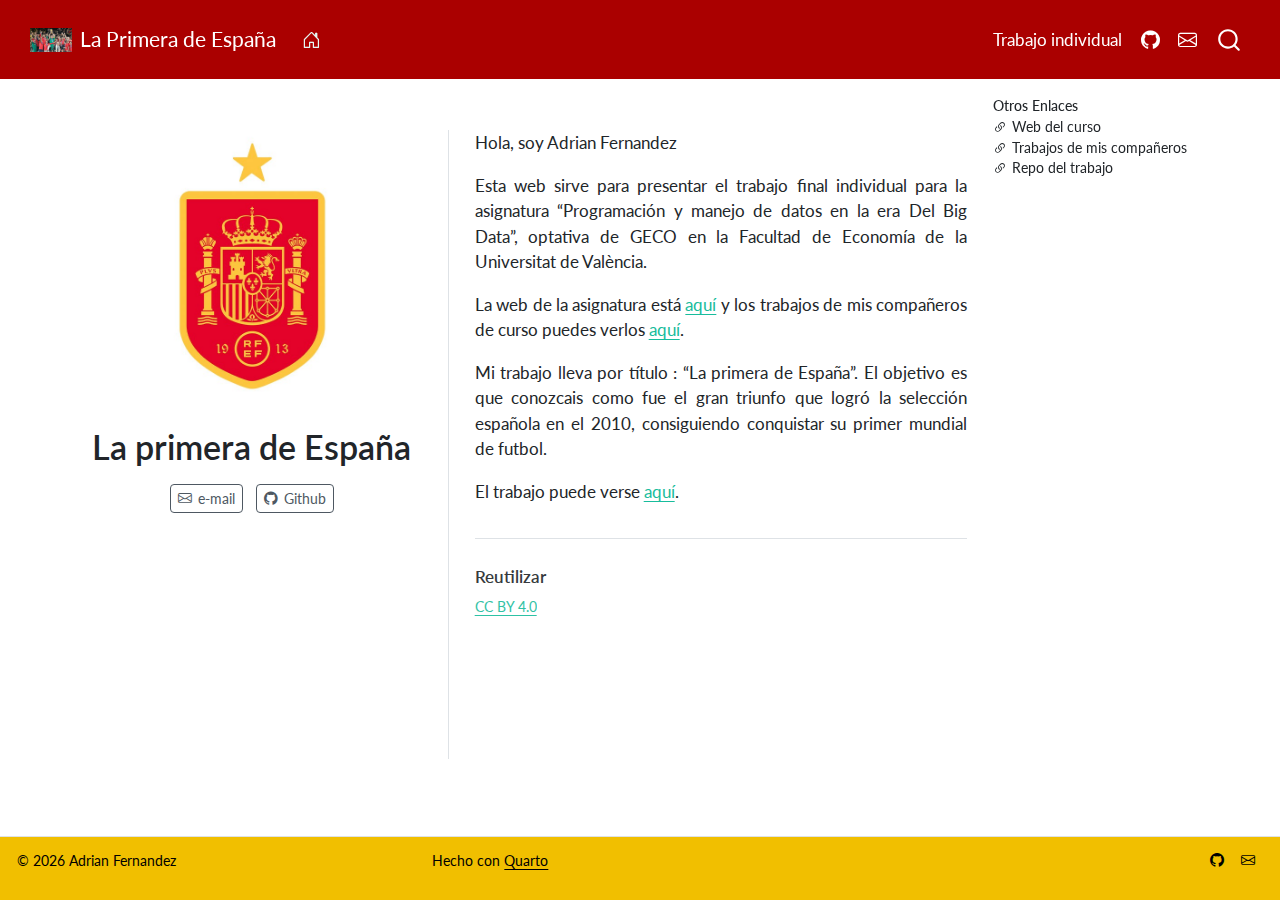
<file: docs/index.html>
<!DOCTYPE html>
<html xmlns="http://www.w3.org/1999/xhtml" lang="es" xml:lang="es"><head>

<meta charset="utf-8">
<meta name="generator" content="quarto-1.8.24">

<meta name="viewport" content="width=device-width, initial-scale=1.0, user-scalable=yes">


<title>La primera de España – La Primera de España</title>
<style>
code{white-space: pre-wrap;}
span.smallcaps{font-variant: small-caps;}
div.columns{display: flex; gap: min(4vw, 1.5em);}
div.column{flex: auto; overflow-x: auto;}
div.hanging-indent{margin-left: 1.5em; text-indent: -1.5em;}
ul.task-list{list-style: none;}
ul.task-list li input[type="checkbox"] {
  width: 0.8em;
  margin: 0 0.8em 0.2em -1em; /* quarto-specific, see https://github.com/quarto-dev/quarto-cli/issues/4556 */ 
  vertical-align: middle;
}
</style>


<script src="site_libs/quarto-nav/quarto-nav.js"></script>
<script src="site_libs/clipboard/clipboard.min.js"></script>
<script src="site_libs/quarto-search/autocomplete.umd.js"></script>
<script src="site_libs/quarto-search/fuse.min.js"></script>
<script src="site_libs/quarto-search/quarto-search.js"></script>
<meta name="quarto:offset" content="./">
<link href="./imagenes/my_favicon_uv.jpeg" rel="icon" type="image/jpeg">
<script src="site_libs/quarto-html/quarto.js" type="module"></script>
<script src="site_libs/quarto-html/tabsets/tabsets.js" type="module"></script>
<script src="site_libs/quarto-html/axe/axe-check.js" type="module"></script>
<script src="site_libs/quarto-html/popper.min.js"></script>
<script src="site_libs/quarto-html/tippy.umd.min.js"></script>
<link href="site_libs/quarto-html/tippy.css" rel="stylesheet">
<link href="site_libs/quarto-html/quarto-syntax-highlighting-f54fa83ccd8f86fe7238c9291c42d766.css" rel="stylesheet" id="quarto-text-highlighting-styles">
<script src="site_libs/bootstrap/bootstrap.min.js"></script>
<link href="site_libs/bootstrap/bootstrap-icons.css" rel="stylesheet">
<link href="site_libs/bootstrap/bootstrap-178df60d04470b2c02ca5556ccaf8e4a.min.css" rel="stylesheet" append-hash="true" id="quarto-bootstrap" data-mode="light">
<script id="quarto-search-options" type="application/json">{
  "location": "navbar",
  "copy-button": true,
  "collapse-after": 3,
  "panel-placement": "end",
  "type": "overlay",
  "limit": 50,
  "keyboard-shortcut": [
    "f",
    "/",
    "s"
  ],
  "language": {
    "search-no-results-text": "Sin resultados",
    "search-matching-documents-text": "documentos encontrados",
    "search-copy-link-title": "Copiar el enlace en la busqueda",
    "search-hide-matches-text": "Esconder resultados adicionales",
    "search-more-match-text": "hay más resultados en este documento",
    "search-more-matches-text": "más resultados en este documento",
    "search-clear-button-title": "Borrar",
    "search-text-placeholder": "",
    "search-detached-cancel-button-title": "Cancelar",
    "search-submit-button-title": "Enviar",
    "search-label": "Buscar"
  }
}</script>
<link rel="shortcut icon" href="imagenes/uv.jpeg">


<link rel="stylesheet" href="assets/styles.css">
</head>

<body class="nav-fixed quarto-light">

<div id="quarto-search-results"></div>
  <header id="quarto-header" class="headroom fixed-top">
    <nav class="navbar navbar-expand-lg " data-bs-theme="dark">
      <div class="navbar-container container-fluid">
      <div class="navbar-brand-container mx-auto">
    <a href="./index.html" class="navbar-brand navbar-brand-logo">
    <img src="./imagenes/BANNER.jpeg" alt="" class="navbar-logo light-content">
    <img src="./imagenes/BANNER.jpeg" alt="" class="navbar-logo dark-content">
    </a>
    <a class="navbar-brand" href="./index.html">
    <span class="navbar-title">La Primera de España</span>
    </a>
  </div>
            <div id="quarto-search" class="" title="Buscar"></div>
          <button class="navbar-toggler" type="button" data-bs-toggle="collapse" data-bs-target="#navbarCollapse" aria-controls="navbarCollapse" role="menu" aria-expanded="false" aria-label="Navegación de palanca" onclick="if (window.quartoToggleHeadroom) { window.quartoToggleHeadroom(); }">
  <span class="navbar-toggler-icon"></span>
</button>
          <div class="collapse navbar-collapse" id="navbarCollapse">
            <ul class="navbar-nav navbar-nav-scroll me-auto">
  <li class="nav-item compact">
    <a class="nav-link active" href="./index.html" aria-current="page"> <i class="bi bi-house-door" role="img">
</i> 
<span class="menu-text"></span></a>
  </li>  
</ul>
            <ul class="navbar-nav navbar-nav-scroll ms-auto">
  <li class="nav-item">
    <a class="nav-link" href="./my_trabajo_BigData.html"> 
<span class="menu-text">Trabajo individual</span></a>
  </li>  
  <li class="nav-item compact">
    <a class="nav-link" href="https://github.com/Adrifer04"> <i class="bi bi-github" role="img">
</i> 
<span class="menu-text"></span></a>
  </li>  
  <li class="nav-item compact">
    <a class="nav-link" href="mailto:aferbru@alumni.uv.es"> <i class="bi bi-envelope" role="img">
</i> 
<span class="menu-text"></span></a>
  </li>  
</ul>
          </div> <!-- /navcollapse -->
            <div class="quarto-navbar-tools">
</div>
      </div> <!-- /container-fluid -->
    </nav>
</header>
<!-- content -->
<div id="quarto-content" class="quarto-container page-columns page-rows-contents page-layout-full page-navbar">
<!-- sidebar -->
<!-- margin-sidebar -->
    <div id="quarto-margin-sidebar" class="sidebar margin-sidebar">
    <div class="quarto-other-links"><h2>Otros Enlaces</h2><ul><li><a href="https://perezp44.github.io/intro-ds-25-26-web/"><i class="bi bi-link-45deg"></i>Web del curso</a></li><li><a href="https://perezp44.github.io/intro-ds-25-26-web/05-trabajos-estudiantes.html"><i class="bi bi-link-45deg"></i>Trabajos de mis compañeros</a></li><li><a href="https://github.com/Adrifer04/trabajo_BigData_individual"><i class="bi bi-link-45deg"></i>Repo del trabajo</a></li></ul></div></div>
<!-- main -->
<div class="quarto-about-trestles column-page-left">
  <div class="about-entity">
    <img src="imagenes/escudo.jpg" class="about-image
  round " style="height: 16em; width: 16em;">
<header id="title-block-header" class="quarto-title-block default">
<div class="quarto-title">
<h1 class="title">La primera de España</h1>
</div>
<div class="quarto-title-meta column-page-left">
  </div>
</header>
    <div class="about-links">
  <a href="mailto:aferbru@alumni.uv.es" class="about-link" rel="" target="">
    <i class="bi bi-envelope"></i>
     <span class="about-link-text">e-mail</span>
  </a>
  <a href="https://github.com/Adrifer04" class="about-link" rel="" target="">
    <i class="bi bi-github"></i>
     <span class="about-link-text">Github</span>
  </a>
</div>
  </div>
  <div class="about-contents"><main class="content column-page-left" id="quarto-document-content">
<p>Hola, soy Adrian Fernandez</p>
<p>Esta web sirve para presentar el trabajo final individual para la asignatura “Programación y manejo de datos en la era Del Big Data”, optativa de GECO en la Facultad de Economía de la Universitat de València.</p>
<p>La web de la asignatura está <a href="https://perezp44.github.io/intro-ds-25-26-web/" target="_blank">aquí</a> y los trabajos de mis compañeros de curso puedes verlos <a href="https://perezp44.github.io/intro-ds-25-26-web/05-trabajos-estudiantes.html" target="_blank">aquí</a>.</p>
<p>Mi trabajo lleva por título : “La primera de España”. El objetivo es que conozcais como fue el gran triunfo que logró la selección española en el 2010, consiguiendo conquistar su primer mundial de futbol.</p>
<p>El trabajo puede verse <a href="my_trabajo_BigData.html">aquí</a>.</p>


<div id="quarto-appendix" class="default"><section class="quarto-appendix-contents" id="quarto-reuse"><h2 class="anchored quarto-appendix-heading">Reutilizar</h2><div class="quarto-appendix-contents"><div><a rel="license" href="https://creativecommons.org/licenses/by/4.0/deed.es">CC BY 4.0</a></div></div></section></div></main></div>
</div>
 <!-- /main -->
<script id="quarto-html-after-body" type="application/javascript">
  window.document.addEventListener("DOMContentLoaded", function (event) {
    const isCodeAnnotation = (el) => {
      for (const clz of el.classList) {
        if (clz.startsWith('code-annotation-')) {                     
          return true;
        }
      }
      return false;
    }
    const onCopySuccess = function(e) {
      // button target
      const button = e.trigger;
      // don't keep focus
      button.blur();
      // flash "checked"
      button.classList.add('code-copy-button-checked');
      var currentTitle = button.getAttribute("title");
      button.setAttribute("title", "Copiada");
      let tooltip;
      if (window.bootstrap) {
        button.setAttribute("data-bs-toggle", "tooltip");
        button.setAttribute("data-bs-placement", "left");
        button.setAttribute("data-bs-title", "Copiada");
        tooltip = new bootstrap.Tooltip(button, 
          { trigger: "manual", 
            customClass: "code-copy-button-tooltip",
            offset: [0, -8]});
        tooltip.show();    
      }
      setTimeout(function() {
        if (tooltip) {
          tooltip.hide();
          button.removeAttribute("data-bs-title");
          button.removeAttribute("data-bs-toggle");
          button.removeAttribute("data-bs-placement");
        }
        button.setAttribute("title", currentTitle);
        button.classList.remove('code-copy-button-checked');
      }, 1000);
      // clear code selection
      e.clearSelection();
    }
    const getTextToCopy = function(trigger) {
      const outerScaffold = trigger.parentElement.cloneNode(true);
      const codeEl = outerScaffold.querySelector('code');
      for (const childEl of codeEl.children) {
        if (isCodeAnnotation(childEl)) {
          childEl.remove();
        }
      }
      return codeEl.innerText;
    }
    const clipboard = new window.ClipboardJS('.code-copy-button:not([data-in-quarto-modal])', {
      text: getTextToCopy
    });
    clipboard.on('success', onCopySuccess);
    if (window.document.getElementById('quarto-embedded-source-code-modal')) {
      const clipboardModal = new window.ClipboardJS('.code-copy-button[data-in-quarto-modal]', {
        text: getTextToCopy,
        container: window.document.getElementById('quarto-embedded-source-code-modal')
      });
      clipboardModal.on('success', onCopySuccess);
    }
      var localhostRegex = new RegExp(/^(?:http|https):\/\/localhost\:?[0-9]*\//);
      var mailtoRegex = new RegExp(/^mailto:/);
        var filterRegex = new RegExp('/' + window.location.host + '/');
      var isInternal = (href) => {
          return filterRegex.test(href) || localhostRegex.test(href) || mailtoRegex.test(href);
      }
      // Inspect non-navigation links and adorn them if external
     var links = window.document.querySelectorAll('a[href]:not(.nav-link):not(.navbar-brand):not(.toc-action):not(.sidebar-link):not(.sidebar-item-toggle):not(.pagination-link):not(.no-external):not([aria-hidden]):not(.dropdown-item):not(.quarto-navigation-tool):not(.about-link)');
      for (var i=0; i<links.length; i++) {
        const link = links[i];
        if (!isInternal(link.href)) {
          // undo the damage that might have been done by quarto-nav.js in the case of
          // links that we want to consider external
          if (link.dataset.originalHref !== undefined) {
            link.href = link.dataset.originalHref;
          }
            // target, if specified
            link.setAttribute("target", "_blank");
            if (link.getAttribute("rel") === null) {
              link.setAttribute("rel", "noopener");
            }
        }
      }
    function tippyHover(el, contentFn, onTriggerFn, onUntriggerFn) {
      const config = {
        allowHTML: true,
        maxWidth: 500,
        delay: 100,
        arrow: false,
        appendTo: function(el) {
            return el.parentElement;
        },
        interactive: true,
        interactiveBorder: 10,
        theme: 'quarto',
        placement: 'bottom-start',
      };
      if (contentFn) {
        config.content = contentFn;
      }
      if (onTriggerFn) {
        config.onTrigger = onTriggerFn;
      }
      if (onUntriggerFn) {
        config.onUntrigger = onUntriggerFn;
      }
      window.tippy(el, config); 
    }
    const noterefs = window.document.querySelectorAll('a[role="doc-noteref"]');
    for (var i=0; i<noterefs.length; i++) {
      const ref = noterefs[i];
      tippyHover(ref, function() {
        // use id or data attribute instead here
        let href = ref.getAttribute('data-footnote-href') || ref.getAttribute('href');
        try { href = new URL(href).hash; } catch {}
        const id = href.replace(/^#\/?/, "");
        const note = window.document.getElementById(id);
        if (note) {
          return note.innerHTML;
        } else {
          return "";
        }
      });
    }
    const xrefs = window.document.querySelectorAll('a.quarto-xref');
    const processXRef = (id, note) => {
      // Strip column container classes
      const stripColumnClz = (el) => {
        el.classList.remove("page-full", "page-columns");
        if (el.children) {
          for (const child of el.children) {
            stripColumnClz(child);
          }
        }
      }
      stripColumnClz(note)
      if (id === null || id.startsWith('sec-')) {
        // Special case sections, only their first couple elements
        const container = document.createElement("div");
        if (note.children && note.children.length > 2) {
          container.appendChild(note.children[0].cloneNode(true));
          for (let i = 1; i < note.children.length; i++) {
            const child = note.children[i];
            if (child.tagName === "P" && child.innerText === "") {
              continue;
            } else {
              container.appendChild(child.cloneNode(true));
              break;
            }
          }
          if (window.Quarto?.typesetMath) {
            window.Quarto.typesetMath(container);
          }
          return container.innerHTML
        } else {
          if (window.Quarto?.typesetMath) {
            window.Quarto.typesetMath(note);
          }
          return note.innerHTML;
        }
      } else {
        // Remove any anchor links if they are present
        const anchorLink = note.querySelector('a.anchorjs-link');
        if (anchorLink) {
          anchorLink.remove();
        }
        if (window.Quarto?.typesetMath) {
          window.Quarto.typesetMath(note);
        }
        if (note.classList.contains("callout")) {
          return note.outerHTML;
        } else {
          return note.innerHTML;
        }
      }
    }
    for (var i=0; i<xrefs.length; i++) {
      const xref = xrefs[i];
      tippyHover(xref, undefined, function(instance) {
        instance.disable();
        let url = xref.getAttribute('href');
        let hash = undefined; 
        if (url.startsWith('#')) {
          hash = url;
        } else {
          try { hash = new URL(url).hash; } catch {}
        }
        if (hash) {
          const id = hash.replace(/^#\/?/, "");
          const note = window.document.getElementById(id);
          if (note !== null) {
            try {
              const html = processXRef(id, note.cloneNode(true));
              instance.setContent(html);
            } finally {
              instance.enable();
              instance.show();
            }
          } else {
            // See if we can fetch this
            fetch(url.split('#')[0])
            .then(res => res.text())
            .then(html => {
              const parser = new DOMParser();
              const htmlDoc = parser.parseFromString(html, "text/html");
              const note = htmlDoc.getElementById(id);
              if (note !== null) {
                const html = processXRef(id, note);
                instance.setContent(html);
              } 
            }).finally(() => {
              instance.enable();
              instance.show();
            });
          }
        } else {
          // See if we can fetch a full url (with no hash to target)
          // This is a special case and we should probably do some content thinning / targeting
          fetch(url)
          .then(res => res.text())
          .then(html => {
            const parser = new DOMParser();
            const htmlDoc = parser.parseFromString(html, "text/html");
            const note = htmlDoc.querySelector('main.content');
            if (note !== null) {
              // This should only happen for chapter cross references
              // (since there is no id in the URL)
              // remove the first header
              if (note.children.length > 0 && note.children[0].tagName === "HEADER") {
                note.children[0].remove();
              }
              const html = processXRef(null, note);
              instance.setContent(html);
            } 
          }).finally(() => {
            instance.enable();
            instance.show();
          });
        }
      }, function(instance) {
      });
    }
        let selectedAnnoteEl;
        const selectorForAnnotation = ( cell, annotation) => {
          let cellAttr = 'data-code-cell="' + cell + '"';
          let lineAttr = 'data-code-annotation="' +  annotation + '"';
          const selector = 'span[' + cellAttr + '][' + lineAttr + ']';
          return selector;
        }
        const selectCodeLines = (annoteEl) => {
          const doc = window.document;
          const targetCell = annoteEl.getAttribute("data-target-cell");
          const targetAnnotation = annoteEl.getAttribute("data-target-annotation");
          const annoteSpan = window.document.querySelector(selectorForAnnotation(targetCell, targetAnnotation));
          const lines = annoteSpan.getAttribute("data-code-lines").split(",");
          const lineIds = lines.map((line) => {
            return targetCell + "-" + line;
          })
          let top = null;
          let height = null;
          let parent = null;
          if (lineIds.length > 0) {
              //compute the position of the single el (top and bottom and make a div)
              const el = window.document.getElementById(lineIds[0]);
              top = el.offsetTop;
              height = el.offsetHeight;
              parent = el.parentElement.parentElement;
            if (lineIds.length > 1) {
              const lastEl = window.document.getElementById(lineIds[lineIds.length - 1]);
              const bottom = lastEl.offsetTop + lastEl.offsetHeight;
              height = bottom - top;
            }
            if (top !== null && height !== null && parent !== null) {
              // cook up a div (if necessary) and position it 
              let div = window.document.getElementById("code-annotation-line-highlight");
              if (div === null) {
                div = window.document.createElement("div");
                div.setAttribute("id", "code-annotation-line-highlight");
                div.style.position = 'absolute';
                parent.appendChild(div);
              }
              div.style.top = top - 2 + "px";
              div.style.height = height + 4 + "px";
              div.style.left = 0;
              let gutterDiv = window.document.getElementById("code-annotation-line-highlight-gutter");
              if (gutterDiv === null) {
                gutterDiv = window.document.createElement("div");
                gutterDiv.setAttribute("id", "code-annotation-line-highlight-gutter");
                gutterDiv.style.position = 'absolute';
                const codeCell = window.document.getElementById(targetCell);
                const gutter = codeCell.querySelector('.code-annotation-gutter');
                gutter.appendChild(gutterDiv);
              }
              gutterDiv.style.top = top - 2 + "px";
              gutterDiv.style.height = height + 4 + "px";
            }
            selectedAnnoteEl = annoteEl;
          }
        };
        const unselectCodeLines = () => {
          const elementsIds = ["code-annotation-line-highlight", "code-annotation-line-highlight-gutter"];
          elementsIds.forEach((elId) => {
            const div = window.document.getElementById(elId);
            if (div) {
              div.remove();
            }
          });
          selectedAnnoteEl = undefined;
        };
          // Handle positioning of the toggle
      window.addEventListener(
        "resize",
        throttle(() => {
          elRect = undefined;
          if (selectedAnnoteEl) {
            selectCodeLines(selectedAnnoteEl);
          }
        }, 10)
      );
      function throttle(fn, ms) {
      let throttle = false;
      let timer;
        return (...args) => {
          if(!throttle) { // first call gets through
              fn.apply(this, args);
              throttle = true;
          } else { // all the others get throttled
              if(timer) clearTimeout(timer); // cancel #2
              timer = setTimeout(() => {
                fn.apply(this, args);
                timer = throttle = false;
              }, ms);
          }
        };
      }
        // Attach click handler to the DT
        const annoteDls = window.document.querySelectorAll('dt[data-target-cell]');
        for (const annoteDlNode of annoteDls) {
          annoteDlNode.addEventListener('click', (event) => {
            const clickedEl = event.target;
            if (clickedEl !== selectedAnnoteEl) {
              unselectCodeLines();
              const activeEl = window.document.querySelector('dt[data-target-cell].code-annotation-active');
              if (activeEl) {
                activeEl.classList.remove('code-annotation-active');
              }
              selectCodeLines(clickedEl);
              clickedEl.classList.add('code-annotation-active');
            } else {
              // Unselect the line
              unselectCodeLines();
              clickedEl.classList.remove('code-annotation-active');
            }
          });
        }
    const findCites = (el) => {
      const parentEl = el.parentElement;
      if (parentEl) {
        const cites = parentEl.dataset.cites;
        if (cites) {
          return {
            el,
            cites: cites.split(' ')
          };
        } else {
          return findCites(el.parentElement)
        }
      } else {
        return undefined;
      }
    };
    var bibliorefs = window.document.querySelectorAll('a[role="doc-biblioref"]');
    for (var i=0; i<bibliorefs.length; i++) {
      const ref = bibliorefs[i];
      const citeInfo = findCites(ref);
      if (citeInfo) {
        tippyHover(citeInfo.el, function() {
          var popup = window.document.createElement('div');
          citeInfo.cites.forEach(function(cite) {
            var citeDiv = window.document.createElement('div');
            citeDiv.classList.add('hanging-indent');
            citeDiv.classList.add('csl-entry');
            var biblioDiv = window.document.getElementById('ref-' + cite);
            if (biblioDiv) {
              citeDiv.innerHTML = biblioDiv.innerHTML;
            }
            popup.appendChild(citeDiv);
          });
          return popup.innerHTML;
        });
      }
    }
  });
  </script>
</div> <!-- /content -->
<footer class="footer">
  <div class="nav-footer">
    <div class="nav-footer-left">
<p>© 2026 Adrian Fernandez</p>
</div>   
    <div class="nav-footer-center">
<p>Hecho con <a href="https://quarto.org">Quarto</a></p>
</div>
    <div class="nav-footer-right">
      <ul class="footer-items list-unstyled">
    <li class="nav-item compact">
    <a class="nav-link" href="https://github.com/Adrifer04">
      <i class="bi bi-github" role="img">
</i> 
    </a>
  </li>  
    <li class="nav-item compact">
    <a class="nav-link" href="mailto:aferbru@alumni.uv.es">
      <i class="bi bi-envelope" role="img">
</i> 
    </a>
  </li>  
</ul>
    </div>
  </div>
</footer>




</body></html>
</file>
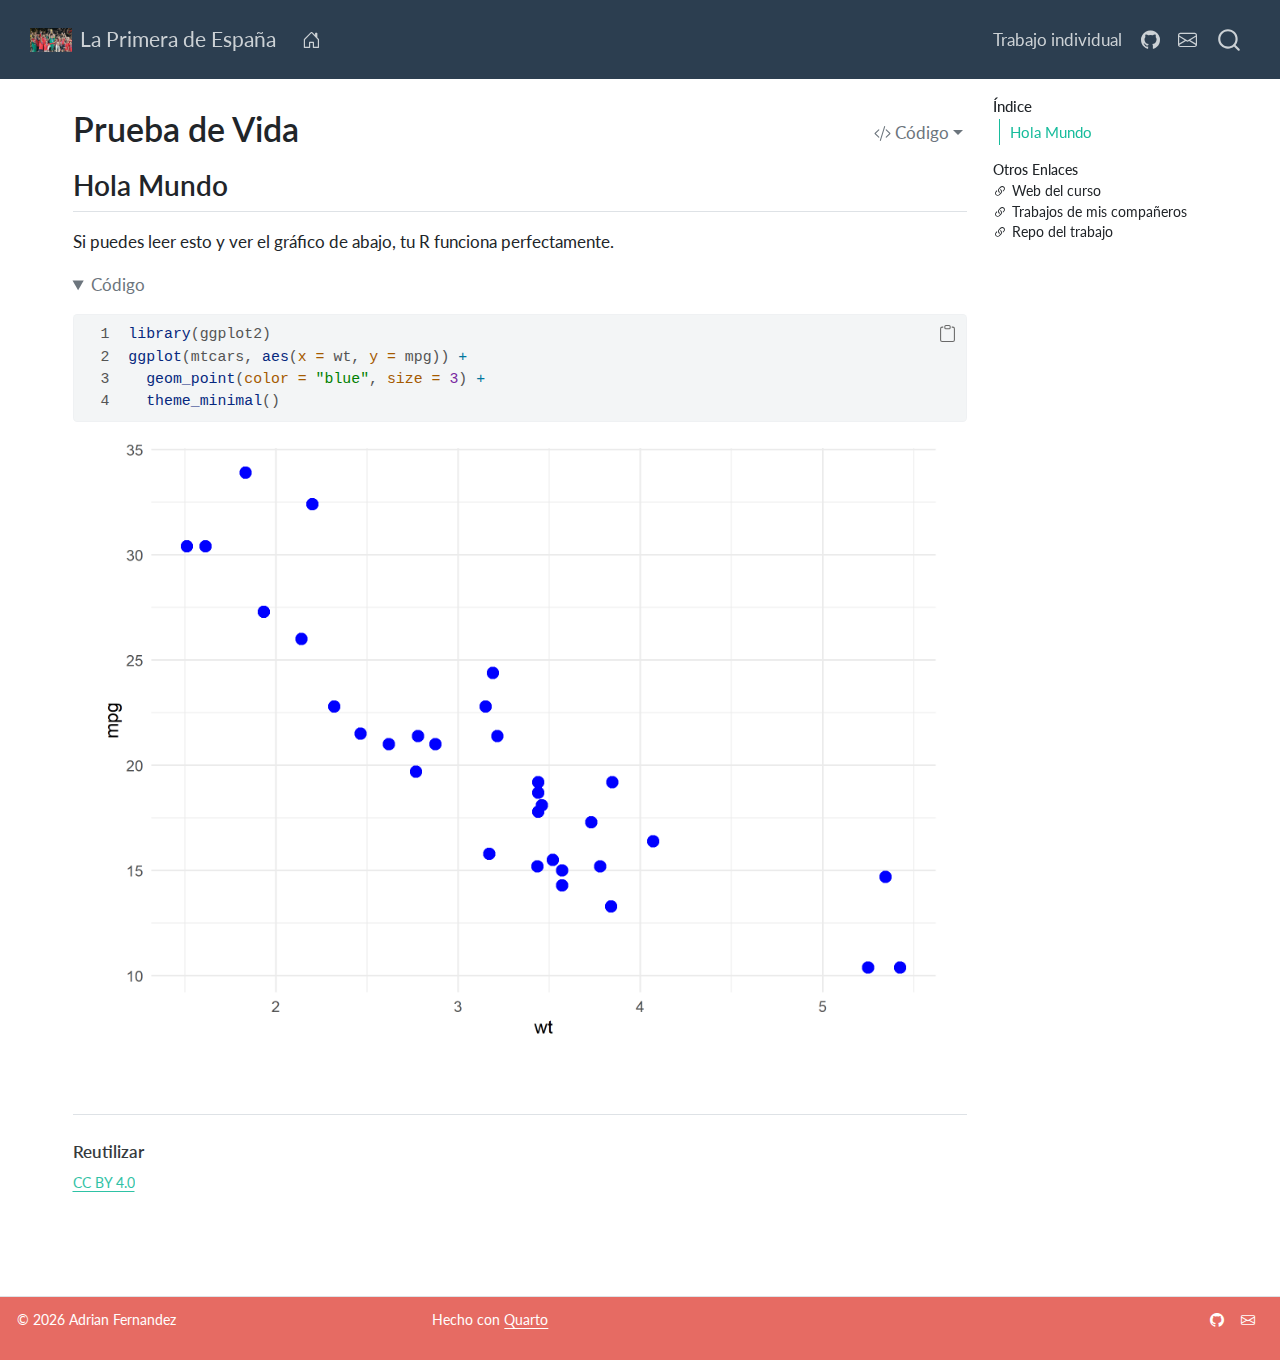
<file: docs/prueba.html>
<!DOCTYPE html>
<html xmlns="http://www.w3.org/1999/xhtml" lang="es" xml:lang="es"><head>
<meta http-equiv="Content-Type" content="text/html; charset=UTF-8">
<meta charset="utf-8">
<meta name="generator" content="quarto-1.8.24">
<meta name="viewport" content="width=device-width, initial-scale=1.0, user-scalable=yes">
<title>Prueba de Vida – La Primera de España</title>
<style>
code{white-space: pre-wrap;}
span.smallcaps{font-variant: small-caps;}
div.columns{display: flex; gap: min(4vw, 1.5em);}
div.column{flex: auto; overflow-x: auto;}
div.hanging-indent{margin-left: 1.5em; text-indent: -1.5em;}
ul.task-list{list-style: none;}
ul.task-list li input[type="checkbox"] {
  width: 0.8em;
  margin: 0 0.8em 0.2em -1em; /* quarto-specific, see https://github.com/quarto-dev/quarto-cli/issues/4556 */ 
  vertical-align: middle;
}
/* CSS for syntax highlighting */
html { -webkit-text-size-adjust: 100%; }
pre > code.sourceCode { white-space: pre; position: relative; }
pre > code.sourceCode > span { display: inline-block; line-height: 1.25; }
pre > code.sourceCode > span:empty { height: 1.2em; }
.sourceCode { overflow: visible; }
code.sourceCode > span { color: inherit; text-decoration: inherit; }
div.sourceCode { margin: 1em 0; }
pre.sourceCode { margin: 0; }
@media screen {
div.sourceCode { overflow: auto; }
}
@media print {
pre > code.sourceCode { white-space: pre-wrap; }
pre > code.sourceCode > span { text-indent: -5em; padding-left: 5em; }
}
pre.numberSource code
  { counter-reset: source-line 0; }
pre.numberSource code > span
  { position: relative; left: -4em; counter-increment: source-line; }
pre.numberSource code > span > a:first-child::before
  { content: counter(source-line);
    position: relative; left: -1em; text-align: right; vertical-align: baseline;
    border: none; display: inline-block;
    -webkit-touch-callout: none; -webkit-user-select: none;
    -khtml-user-select: none; -moz-user-select: none;
    -ms-user-select: none; user-select: none;
    padding: 0 4px; width: 4em;
  }
pre.numberSource { margin-left: 3em;  padding-left: 4px; }
div.sourceCode
  {   }
@media screen {
pre > code.sourceCode > span > a:first-child::before { text-decoration: underline; }
}
</style>

<script src="site_libs/quarto-nav/quarto-nav.js"></script>
<script src="site_libs/clipboard/clipboard.min.js"></script>
<script src="site_libs/quarto-search/autocomplete.umd.js"></script>
<script src="site_libs/quarto-search/fuse.min.js"></script>
<script src="site_libs/quarto-search/quarto-search.js"></script>
<meta name="quarto:offset" content="./">
<link href="./imagenes/my_favicon_uv.jpeg" rel="icon" type="image/jpeg">
<script src="site_libs/quarto-html/quarto.js" type="module"></script>
<script src="site_libs/quarto-html/tabsets/tabsets.js" type="module"></script>
<script src="site_libs/quarto-html/axe/axe-check.js" type="module"></script>
<script src="site_libs/quarto-html/popper.min.js"></script>
<script src="site_libs/quarto-html/tippy.umd.min.js"></script>
<script src="site_libs/quarto-html/anchor.min.js"></script>
<link href="site_libs/quarto-html/tippy.css" rel="stylesheet">
<link href="site_libs/quarto-html/quarto-syntax-highlighting-f54fa83ccd8f86fe7238c9291c42d766.css" rel="stylesheet" id="quarto-text-highlighting-styles">
<script src="site_libs/bootstrap/bootstrap.min.js"></script>
<link href="site_libs/bootstrap/bootstrap-icons.css" rel="stylesheet">
<link href="site_libs/bootstrap/bootstrap-8d51947209f6792dca7048803c219a21.min.css" rel="stylesheet" append-hash="true" id="quarto-bootstrap" data-mode="light">
<script src="site_libs/quarto-contrib/glightbox/glightbox.min.js"></script>
<link href="site_libs/quarto-contrib/glightbox/glightbox.min.css" rel="stylesheet">
<link href="site_libs/quarto-contrib/glightbox/lightbox.css" rel="stylesheet"><script id="quarto-search-options" type="application/json">{
  "location": "navbar",
  "copy-button": true,
  "collapse-after": 3,
  "panel-placement": "end",
  "type": "overlay",
  "limit": 50,
  "keyboard-shortcut": [
    "f",
    "/",
    "s"
  ],
  "language": {
    "search-no-results-text": "Sin resultados",
    "search-matching-documents-text": "documentos encontrados",
    "search-copy-link-title": "Copiar el enlace en la busqueda",
    "search-hide-matches-text": "Esconder resultados adicionales",
    "search-more-match-text": "hay más resultados en este documento",
    "search-more-matches-text": "más resultados en este documento",
    "search-clear-button-title": "Borrar",
    "search-text-placeholder": "",
    "search-detached-cancel-button-title": "Cancelar",
    "search-submit-button-title": "Enviar",
    "search-label": "Buscar"
  }
}</script><link rel="shortcut icon" href="imagenes/uv.jpeg">
<link rel="stylesheet" href="assets/styles.css">
</head>
<body class="nav-fixed quarto-light">

<div id="quarto-search-results"></div>
  <header id="quarto-header" class="headroom fixed-top"><nav class="navbar navbar-expand-lg " data-bs-theme="dark"><div class="navbar-container container-fluid">
      <div class="navbar-brand-container mx-auto">
    <a href="./index.html" class="navbar-brand navbar-brand-logo">
    <img src="./imagenes/BANNER.jpeg" alt="" class="navbar-logo light-content"><img src="./imagenes/BANNER.jpeg" alt="" class="navbar-logo dark-content"></a>
    <a class="navbar-brand" href="./index.html">
    <span class="navbar-title">La Primera de España</span>
    </a>
  </div>
            <div id="quarto-search" class="" title="Buscar"></div>
          <button class="navbar-toggler" type="button" data-bs-toggle="collapse" data-bs-target="#navbarCollapse" aria-controls="navbarCollapse" role="menu" aria-expanded="false" aria-label="Navegación de palanca" onclick="if (window.quartoToggleHeadroom) { window.quartoToggleHeadroom(); }">
  <span class="navbar-toggler-icon"></span>
</button>
          <div class="collapse navbar-collapse" id="navbarCollapse">
            <ul class="navbar-nav navbar-nav-scroll me-auto">
<li class="nav-item compact">
    <a class="nav-link" href="./index.html"> <i class="bi bi-house-door" role="img">
</i> 
<span class="menu-text"></span></a>
  </li>  
</ul>
<ul class="navbar-nav navbar-nav-scroll ms-auto">
<li class="nav-item">
    <a class="nav-link" href="./my_trabajo_BigData.html"> 
<span class="menu-text">Trabajo individual</span></a>
  </li>  
  <li class="nav-item compact">
    <a class="nav-link" href="https://github.com/Adrifer04"> <i class="bi bi-github" role="img">
</i> 
<span class="menu-text"></span></a>
  </li>  
  <li class="nav-item compact">
    <a class="nav-link" href="mailto:aferbru@alumni.uv.es"> <i class="bi bi-envelope" role="img">
</i> 
<span class="menu-text"></span></a>
  </li>  
</ul>
</div> <!-- /navcollapse -->
            <div class="quarto-navbar-tools">
</div>
      </div> <!-- /container-fluid -->
    </nav></header><!-- content --><div id="quarto-content" class="quarto-container page-columns page-rows-contents page-layout-full page-navbar">
<!-- sidebar -->
<!-- margin-sidebar -->
    <div id="quarto-margin-sidebar" class="sidebar margin-sidebar">
        <nav id="TOC" role="doc-toc" class="toc-active"><h2 id="toc-title">Índice</h2>
   
  <ul>
<li><a href="#hola-mundo" id="toc-hola-mundo" class="nav-link active" data-scroll-target="#hola-mundo">Hola Mundo</a></li>
  </ul><div class="quarto-other-links"><h2>Otros Enlaces</h2><ul><li><a href="https://perezp44.github.io/intro-ds-25-26-web/"><i class="bi bi-link-45deg"></i>Web del curso</a></li><li><a href="https://perezp44.github.io/intro-ds-25-26-web/05-trabajos-estudiantes.html"><i class="bi bi-link-45deg"></i>Trabajos de mis compañeros</a></li><li><a href="https://github.com/perezp44/trabajo_BigData_individual"><i class="bi bi-link-45deg"></i>Repo del trabajo</a></li></ul></div></nav>
    </div>
<!-- main -->
<main class="content column-page-left" id="quarto-document-content"><header id="title-block-header" class="quarto-title-block default"><div class="quarto-title">
<div class="quarto-title-block"><div><h1 class="title">Prueba de Vida</h1><button type="button" class="btn code-tools-button dropdown-toggle" id="quarto-code-tools-menu" data-bs-toggle="dropdown" aria-expanded="false"><i class="bi"></i> Código</button><ul class="dropdown-menu dropdown-menu-end" aria-labelelledby="quarto-code-tools-menu"><li><a id="quarto-show-all-code" class="dropdown-item" href="javascript:void(0)" role="button">Enseñar el código</a></li><li><a id="quarto-hide-all-code" class="dropdown-item" href="javascript:void(0)" role="button">Esconder el código</a></li><li><hr class="dropdown-divider"></li><li><a id="quarto-view-source" class="dropdown-item" href="javascript:void(0)" role="button">Ver el código</a></li></ul></div></div>
</div>



<div class="quarto-title-meta column-page-left">

    
  
    
  </div>
  


</header><section id="hola-mundo" class="level2"><h2 class="anchored" data-anchor-id="hola-mundo">Hola Mundo</h2>
<p>Si puedes leer esto y ver el gráfico de abajo, tu R funciona perfectamente.</p>
<div class="cell" data-layout-align="center">
<details open="" class="code-fold"><summary>Código</summary><div class="code-copy-outer-scaffold"><div class="sourceCode cell-code" id="cb1"><pre class="sourceCode numberSource r number-lines code-with-copy"><code class="sourceCode r"><span id="cb1-1"><a href="#cb1-1"></a><span class="fu">library</span>(ggplot2)</span>
<span id="cb1-2"><a href="#cb1-2"></a><span class="fu">ggplot</span>(mtcars, <span class="fu">aes</span>(<span class="at">x =</span> wt, <span class="at">y =</span> mpg)) <span class="sc">+</span></span>
<span id="cb1-3"><a href="#cb1-3"></a>  <span class="fu">geom_point</span>(<span class="at">color =</span> <span class="st">"blue"</span>, <span class="at">size =</span> <span class="dv">3</span>) <span class="sc">+</span></span>
<span id="cb1-4"><a href="#cb1-4"></a>  <span class="fu">theme_minimal</span>()</span></code></pre></div><button title="Copiar al portapapeles" class="code-copy-button"><i class="bi"></i></button></div>
</details><div class="cell-output-display">
<div class="quarto-figure quarto-figure-center">
<figure class="figure"><p><a href="prueba_files/figure-html/unnamed-chunk-1-1.png" class="lightbox" data-gallery="quarto-lightbox-gallery-1"><img src="prueba_files/figure-html/unnamed-chunk-1-1.png" class="img-fluid quarto-figure quarto-figure-center figure-img" style="width:95.0%"></a></p>
</figure>
</div>
</div>
</div>


<!-- -->

</section><div id="quarto-appendix" class="default"><section class="quarto-appendix-contents" id="quarto-reuse"><h2 class="anchored quarto-appendix-heading">Reutilizar</h2><div class="quarto-appendix-contents"><div><a rel="license" href="https://creativecommons.org/licenses/by/4.0/deed.es">CC BY 4.0</a></div></div></section></div></main><!-- /main --><script id="quarto-html-after-body" type="application/javascript">
  window.document.addEventListener("DOMContentLoaded", function (event) {
    const icon = "";
    const anchorJS = new window.AnchorJS();
    anchorJS.options = {
      placement: 'right',
      icon: icon
    };
    anchorJS.add('.anchored');
    const isCodeAnnotation = (el) => {
      for (const clz of el.classList) {
        if (clz.startsWith('code-annotation-')) {                     
          return true;
        }
      }
      return false;
    }
    const onCopySuccess = function(e) {
      // button target
      const button = e.trigger;
      // don't keep focus
      button.blur();
      // flash "checked"
      button.classList.add('code-copy-button-checked');
      var currentTitle = button.getAttribute("title");
      button.setAttribute("title", "Copiada");
      let tooltip;
      if (window.bootstrap) {
        button.setAttribute("data-bs-toggle", "tooltip");
        button.setAttribute("data-bs-placement", "left");
        button.setAttribute("data-bs-title", "Copiada");
        tooltip = new bootstrap.Tooltip(button, 
          { trigger: "manual", 
            customClass: "code-copy-button-tooltip",
            offset: [0, -8]});
        tooltip.show();    
      }
      setTimeout(function() {
        if (tooltip) {
          tooltip.hide();
          button.removeAttribute("data-bs-title");
          button.removeAttribute("data-bs-toggle");
          button.removeAttribute("data-bs-placement");
        }
        button.setAttribute("title", currentTitle);
        button.classList.remove('code-copy-button-checked');
      }, 1000);
      // clear code selection
      e.clearSelection();
    }
    const getTextToCopy = function(trigger) {
      const outerScaffold = trigger.parentElement.cloneNode(true);
      const codeEl = outerScaffold.querySelector('code');
      for (const childEl of codeEl.children) {
        if (isCodeAnnotation(childEl)) {
          childEl.remove();
        }
      }
      return codeEl.innerText;
    }
    const clipboard = new window.ClipboardJS('.code-copy-button:not([data-in-quarto-modal])', {
      text: getTextToCopy
    });
    clipboard.on('success', onCopySuccess);
    if (window.document.getElementById('quarto-embedded-source-code-modal')) {
      const clipboardModal = new window.ClipboardJS('.code-copy-button[data-in-quarto-modal]', {
        text: getTextToCopy,
        container: window.document.getElementById('quarto-embedded-source-code-modal')
      });
      clipboardModal.on('success', onCopySuccess);
    }
    const viewSource = window.document.getElementById('quarto-view-source') ||
                       window.document.getElementById('quarto-code-tools-source');
    if (viewSource) {
      const sourceUrl = viewSource.getAttribute("data-quarto-source-url");
      viewSource.addEventListener("click", function(e) {
        if (sourceUrl) {
          // rstudio viewer pane
          if (/\bcapabilities=\b/.test(window.location)) {
            window.open(sourceUrl);
          } else {
            window.location.href = sourceUrl;
          }
        } else {
          const modal = new bootstrap.Modal(document.getElementById('quarto-embedded-source-code-modal'));
          modal.show();
        }
        return false;
      });
    }
    function toggleCodeHandler(show) {
      return function(e) {
        const detailsSrc = window.document.querySelectorAll(".cell > details > .sourceCode");
        for (let i=0; i<detailsSrc.length; i++) {
          const details = detailsSrc[i].parentElement;
          if (show) {
            details.open = true;
          } else {
            details.removeAttribute("open");
          }
        }
        const cellCodeDivs = window.document.querySelectorAll(".cell > .sourceCode");
        const fromCls = show ? "hidden" : "unhidden";
        const toCls = show ? "unhidden" : "hidden";
        for (let i=0; i<cellCodeDivs.length; i++) {
          const codeDiv = cellCodeDivs[i];
          if (codeDiv.classList.contains(fromCls)) {
            codeDiv.classList.remove(fromCls);
            codeDiv.classList.add(toCls);
          } 
        }
        return false;
      }
    }
    const hideAllCode = window.document.getElementById("quarto-hide-all-code");
    if (hideAllCode) {
      hideAllCode.addEventListener("click", toggleCodeHandler(false));
    }
    const showAllCode = window.document.getElementById("quarto-show-all-code");
    if (showAllCode) {
      showAllCode.addEventListener("click", toggleCodeHandler(true));
    }
      var localhostRegex = new RegExp(/^(?:http|https):\/\/localhost\:?[0-9]*\//);
      var mailtoRegex = new RegExp(/^mailto:/);
        var filterRegex = new RegExp('/' + window.location.host + '/');
      var isInternal = (href) => {
          return filterRegex.test(href) || localhostRegex.test(href) || mailtoRegex.test(href);
      }
      // Inspect non-navigation links and adorn them if external
     var links = window.document.querySelectorAll('a[href]:not(.nav-link):not(.navbar-brand):not(.toc-action):not(.sidebar-link):not(.sidebar-item-toggle):not(.pagination-link):not(.no-external):not([aria-hidden]):not(.dropdown-item):not(.quarto-navigation-tool):not(.about-link)');
      for (var i=0; i<links.length; i++) {
        const link = links[i];
        if (!isInternal(link.href)) {
          // undo the damage that might have been done by quarto-nav.js in the case of
          // links that we want to consider external
          if (link.dataset.originalHref !== undefined) {
            link.href = link.dataset.originalHref;
          }
            // target, if specified
            link.setAttribute("target", "_blank");
            if (link.getAttribute("rel") === null) {
              link.setAttribute("rel", "noopener");
            }
        }
      }
    function tippyHover(el, contentFn, onTriggerFn, onUntriggerFn) {
      const config = {
        allowHTML: true,
        maxWidth: 500,
        delay: 100,
        arrow: false,
        appendTo: function(el) {
            return el.parentElement;
        },
        interactive: true,
        interactiveBorder: 10,
        theme: 'quarto',
        placement: 'bottom-start',
      };
      if (contentFn) {
        config.content = contentFn;
      }
      if (onTriggerFn) {
        config.onTrigger = onTriggerFn;
      }
      if (onUntriggerFn) {
        config.onUntrigger = onUntriggerFn;
      }
      window.tippy(el, config); 
    }
    const noterefs = window.document.querySelectorAll('a[role="doc-noteref"]');
    for (var i=0; i<noterefs.length; i++) {
      const ref = noterefs[i];
      tippyHover(ref, function() {
        // use id or data attribute instead here
        let href = ref.getAttribute('data-footnote-href') || ref.getAttribute('href');
        try { href = new URL(href).hash; } catch {}
        const id = href.replace(/^#\/?/, "");
        const note = window.document.getElementById(id);
        if (note) {
          return note.innerHTML;
        } else {
          return "";
        }
      });
    }
    const xrefs = window.document.querySelectorAll('a.quarto-xref');
    const processXRef = (id, note) => {
      // Strip column container classes
      const stripColumnClz = (el) => {
        el.classList.remove("page-full", "page-columns");
        if (el.children) {
          for (const child of el.children) {
            stripColumnClz(child);
          }
        }
      }
      stripColumnClz(note)
      if (id === null || id.startsWith('sec-')) {
        // Special case sections, only their first couple elements
        const container = document.createElement("div");
        if (note.children && note.children.length > 2) {
          container.appendChild(note.children[0].cloneNode(true));
          for (let i = 1; i < note.children.length; i++) {
            const child = note.children[i];
            if (child.tagName === "P" && child.innerText === "") {
              continue;
            } else {
              container.appendChild(child.cloneNode(true));
              break;
            }
          }
          if (window.Quarto?.typesetMath) {
            window.Quarto.typesetMath(container);
          }
          return container.innerHTML
        } else {
          if (window.Quarto?.typesetMath) {
            window.Quarto.typesetMath(note);
          }
          return note.innerHTML;
        }
      } else {
        // Remove any anchor links if they are present
        const anchorLink = note.querySelector('a.anchorjs-link');
        if (anchorLink) {
          anchorLink.remove();
        }
        if (window.Quarto?.typesetMath) {
          window.Quarto.typesetMath(note);
        }
        if (note.classList.contains("callout")) {
          return note.outerHTML;
        } else {
          return note.innerHTML;
        }
      }
    }
    for (var i=0; i<xrefs.length; i++) {
      const xref = xrefs[i];
      tippyHover(xref, undefined, function(instance) {
        instance.disable();
        let url = xref.getAttribute('href');
        let hash = undefined; 
        if (url.startsWith('#')) {
          hash = url;
        } else {
          try { hash = new URL(url).hash; } catch {}
        }
        if (hash) {
          const id = hash.replace(/^#\/?/, "");
          const note = window.document.getElementById(id);
          if (note !== null) {
            try {
              const html = processXRef(id, note.cloneNode(true));
              instance.setContent(html);
            } finally {
              instance.enable();
              instance.show();
            }
          } else {
            // See if we can fetch this
            fetch(url.split('#')[0])
            .then(res => res.text())
            .then(html => {
              const parser = new DOMParser();
              const htmlDoc = parser.parseFromString(html, "text/html");
              const note = htmlDoc.getElementById(id);
              if (note !== null) {
                const html = processXRef(id, note);
                instance.setContent(html);
              } 
            }).finally(() => {
              instance.enable();
              instance.show();
            });
          }
        } else {
          // See if we can fetch a full url (with no hash to target)
          // This is a special case and we should probably do some content thinning / targeting
          fetch(url)
          .then(res => res.text())
          .then(html => {
            const parser = new DOMParser();
            const htmlDoc = parser.parseFromString(html, "text/html");
            const note = htmlDoc.querySelector('main.content');
            if (note !== null) {
              // This should only happen for chapter cross references
              // (since there is no id in the URL)
              // remove the first header
              if (note.children.length > 0 && note.children[0].tagName === "HEADER") {
                note.children[0].remove();
              }
              const html = processXRef(null, note);
              instance.setContent(html);
            } 
          }).finally(() => {
            instance.enable();
            instance.show();
          });
        }
      }, function(instance) {
      });
    }
        let selectedAnnoteEl;
        const selectorForAnnotation = ( cell, annotation) => {
          let cellAttr = 'data-code-cell="' + cell + '"';
          let lineAttr = 'data-code-annotation="' +  annotation + '"';
          const selector = 'span[' + cellAttr + '][' + lineAttr + ']';
          return selector;
        }
        const selectCodeLines = (annoteEl) => {
          const doc = window.document;
          const targetCell = annoteEl.getAttribute("data-target-cell");
          const targetAnnotation = annoteEl.getAttribute("data-target-annotation");
          const annoteSpan = window.document.querySelector(selectorForAnnotation(targetCell, targetAnnotation));
          const lines = annoteSpan.getAttribute("data-code-lines").split(",");
          const lineIds = lines.map((line) => {
            return targetCell + "-" + line;
          })
          let top = null;
          let height = null;
          let parent = null;
          if (lineIds.length > 0) {
              //compute the position of the single el (top and bottom and make a div)
              const el = window.document.getElementById(lineIds[0]);
              top = el.offsetTop;
              height = el.offsetHeight;
              parent = el.parentElement.parentElement;
            if (lineIds.length > 1) {
              const lastEl = window.document.getElementById(lineIds[lineIds.length - 1]);
              const bottom = lastEl.offsetTop + lastEl.offsetHeight;
              height = bottom - top;
            }
            if (top !== null && height !== null && parent !== null) {
              // cook up a div (if necessary) and position it 
              let div = window.document.getElementById("code-annotation-line-highlight");
              if (div === null) {
                div = window.document.createElement("div");
                div.setAttribute("id", "code-annotation-line-highlight");
                div.style.position = 'absolute';
                parent.appendChild(div);
              }
              div.style.top = top - 2 + "px";
              div.style.height = height + 4 + "px";
              div.style.left = 0;
              let gutterDiv = window.document.getElementById("code-annotation-line-highlight-gutter");
              if (gutterDiv === null) {
                gutterDiv = window.document.createElement("div");
                gutterDiv.setAttribute("id", "code-annotation-line-highlight-gutter");
                gutterDiv.style.position = 'absolute';
                const codeCell = window.document.getElementById(targetCell);
                const gutter = codeCell.querySelector('.code-annotation-gutter');
                gutter.appendChild(gutterDiv);
              }
              gutterDiv.style.top = top - 2 + "px";
              gutterDiv.style.height = height + 4 + "px";
            }
            selectedAnnoteEl = annoteEl;
          }
        };
        const unselectCodeLines = () => {
          const elementsIds = ["code-annotation-line-highlight", "code-annotation-line-highlight-gutter"];
          elementsIds.forEach((elId) => {
            const div = window.document.getElementById(elId);
            if (div) {
              div.remove();
            }
          });
          selectedAnnoteEl = undefined;
        };
          // Handle positioning of the toggle
      window.addEventListener(
        "resize",
        throttle(() => {
          elRect = undefined;
          if (selectedAnnoteEl) {
            selectCodeLines(selectedAnnoteEl);
          }
        }, 10)
      );
      function throttle(fn, ms) {
      let throttle = false;
      let timer;
        return (...args) => {
          if(!throttle) { // first call gets through
              fn.apply(this, args);
              throttle = true;
          } else { // all the others get throttled
              if(timer) clearTimeout(timer); // cancel #2
              timer = setTimeout(() => {
                fn.apply(this, args);
                timer = throttle = false;
              }, ms);
          }
        };
      }
        // Attach click handler to the DT
        const annoteDls = window.document.querySelectorAll('dt[data-target-cell]');
        for (const annoteDlNode of annoteDls) {
          annoteDlNode.addEventListener('click', (event) => {
            const clickedEl = event.target;
            if (clickedEl !== selectedAnnoteEl) {
              unselectCodeLines();
              const activeEl = window.document.querySelector('dt[data-target-cell].code-annotation-active');
              if (activeEl) {
                activeEl.classList.remove('code-annotation-active');
              }
              selectCodeLines(clickedEl);
              clickedEl.classList.add('code-annotation-active');
            } else {
              // Unselect the line
              unselectCodeLines();
              clickedEl.classList.remove('code-annotation-active');
            }
          });
        }
    const findCites = (el) => {
      const parentEl = el.parentElement;
      if (parentEl) {
        const cites = parentEl.dataset.cites;
        if (cites) {
          return {
            el,
            cites: cites.split(' ')
          };
        } else {
          return findCites(el.parentElement)
        }
      } else {
        return undefined;
      }
    };
    var bibliorefs = window.document.querySelectorAll('a[role="doc-biblioref"]');
    for (var i=0; i<bibliorefs.length; i++) {
      const ref = bibliorefs[i];
      const citeInfo = findCites(ref);
      if (citeInfo) {
        tippyHover(citeInfo.el, function() {
          var popup = window.document.createElement('div');
          citeInfo.cites.forEach(function(cite) {
            var citeDiv = window.document.createElement('div');
            citeDiv.classList.add('hanging-indent');
            citeDiv.classList.add('csl-entry');
            var biblioDiv = window.document.getElementById('ref-' + cite);
            if (biblioDiv) {
              citeDiv.innerHTML = biblioDiv.innerHTML;
            }
            popup.appendChild(citeDiv);
          });
          return popup.innerHTML;
        });
      }
    }
  });
  </script><div class="modal fade" id="quarto-embedded-source-code-modal" tabindex="-1" aria-labelledby="quarto-embedded-source-code-modal-label" aria-hidden="true"><div class="modal-dialog modal-dialog-scrollable"><div class="modal-content"><div class="modal-header"><h5 class="modal-title" id="quarto-embedded-source-code-modal-label">Ejecutar el código</h5><button class="btn-close" data-bs-dismiss="modal"></button></div><div class="modal-body"><div class="">
<div class="code-copy-outer-scaffold"><div class="sourceCode" id="cb2" data-shortcodes="false"><pre class="sourceCode numberSource markdown number-lines code-with-copy"><code class="sourceCode markdown"><span id="cb2-1"><a href="#cb2-1"></a><span class="co">---</span></span>
<span id="cb2-2"><a href="#cb2-2"></a><span class="an">title:</span><span class="co"> "Prueba de Vida"</span></span>
<span id="cb2-3"><a href="#cb2-3"></a><span class="an">format:</span><span class="co"> html</span></span>
<span id="cb2-4"><a href="#cb2-4"></a><span class="co">---</span></span>
<span id="cb2-5"><a href="#cb2-5"></a></span>
<span id="cb2-6"><a href="#cb2-6"></a><span class="fu">## Hola Mundo</span></span>
<span id="cb2-7"><a href="#cb2-7"></a></span>
<span id="cb2-8"><a href="#cb2-8"></a>Si puedes leer esto y ver el gráfico de abajo, tu R funciona perfectamente.</span>
<span id="cb2-9"><a href="#cb2-9"></a></span>
<span id="cb2-12"><a href="#cb2-12"></a><span class="in">```{r}</span></span>
<span id="cb2-13"><a href="#cb2-13"></a><span class="fu">library</span>(ggplot2)</span>
<span id="cb2-14"><a href="#cb2-14"></a><span class="fu">ggplot</span>(mtcars, <span class="fu">aes</span>(<span class="at">x =</span> wt, <span class="at">y =</span> mpg)) <span class="sc">+</span></span>
<span id="cb2-15"><a href="#cb2-15"></a>  <span class="fu">geom_point</span>(<span class="at">color =</span> <span class="st">"blue"</span>, <span class="at">size =</span> <span class="dv">3</span>) <span class="sc">+</span></span>
<span id="cb2-16"><a href="#cb2-16"></a>  <span class="fu">theme_minimal</span>()</span>
<span id="cb2-17"><a href="#cb2-17"></a><span class="in">```</span></span>
</code></pre></div><button title="Copiar al portapapeles" class="code-copy-button" data-in-quarto-modal=""><i class="bi"></i></button></div>
</div></div></div></div></div>
</div> <!-- /content -->
<footer class="footer"><div class="nav-footer">
    <div class="nav-footer-left">
<p>© 2026 Adrian Fernandez</p>
</div>   
    <div class="nav-footer-center">
<p>Hecho con <a href="https://quarto.org">Quarto</a></p>
</div>
    <div class="nav-footer-right">
      <ul class="footer-items list-unstyled">
<li class="nav-item compact">
    <a class="nav-link" href="https://github.com/Adrifer04">
      <i class="bi bi-github" role="img">
</i> 
    </a>
  </li>  
    <li class="nav-item compact">
    <a class="nav-link" href="mailto:aferbru@alumni.uv.es">
      <i class="bi bi-envelope" role="img">
</i> 
    </a>
  </li>  
</ul>
</div>
  </div>
</footer><script>var lightboxQuarto = GLightbox({"closeEffect":"zoom","descPosition":"bottom","loop":false,"openEffect":"zoom","selector":".lightbox"});
(function() {
  let previousOnload = window.onload;
  window.onload = () => {
    if (previousOnload) {
      previousOnload();
    }
    lightboxQuarto.on('slide_before_load', (data) => {
      const { slideIndex, slideNode, slideConfig, player, trigger } = data;
      const href = trigger.getAttribute('href');
      if (href !== null) {
        const imgEl = window.document.querySelector(`a[href="${href}"] img`);
        if (imgEl !== null) {
          const srcAttr = imgEl.getAttribute("src");
          if (srcAttr && srcAttr.startsWith("data:")) {
            slideConfig.href = srcAttr;
          }
        }
      } 
    });
  
    lightboxQuarto.on('slide_after_load', (data) => {
      const { slideIndex, slideNode, slideConfig, player, trigger } = data;
      if (window.Quarto?.typesetMath) {
        window.Quarto.typesetMath(slideNode);
      }
    });
  
  };
  
})();
          </script>


</body></html>
</file>
<file: docs/site_libs/quarto-html/tippy.css>
.tippy-box[data-animation=fade][data-state=hidden]{opacity:0}[data-tippy-root]{max-width:calc(100vw - 10px)}.tippy-box{position:relative;background-color:#333;color:#fff;border-radius:4px;font-size:14px;line-height:1.4;white-space:normal;outline:0;transition-property:transform,visibility,opacity}.tippy-box[data-placement^=top]>.tippy-arrow{bottom:0}.tippy-box[data-placement^=top]>.tippy-arrow:before{bottom:-7px;left:0;border-width:8px 8px 0;border-top-color:initial;transform-origin:center top}.tippy-box[data-placement^=bottom]>.tippy-arrow{top:0}.tippy-box[data-placement^=bottom]>.tippy-arrow:before{top:-7px;left:0;border-width:0 8px 8px;border-bottom-color:initial;transform-origin:center bottom}.tippy-box[data-placement^=left]>.tippy-arrow{right:0}.tippy-box[data-placement^=left]>.tippy-arrow:before{border-width:8px 0 8px 8px;border-left-color:initial;right:-7px;transform-origin:center left}.tippy-box[data-placement^=right]>.tippy-arrow{left:0}.tippy-box[data-placement^=right]>.tippy-arrow:before{left:-7px;border-width:8px 8px 8px 0;border-right-color:initial;transform-origin:center right}.tippy-box[data-inertia][data-state=visible]{transition-timing-function:cubic-bezier(.54,1.5,.38,1.11)}.tippy-arrow{width:16px;height:16px;color:#333}.tippy-arrow:before{content:"";position:absolute;border-color:transparent;border-style:solid}.tippy-content{position:relative;padding:5px 9px;z-index:1}
</file>
<file: docs/site_libs/quarto-html/quarto-syntax-highlighting-f54fa83ccd8f86fe7238c9291c42d766.css>
/* quarto syntax highlight colors */
:root {
  --quarto-hl-ot-color: #d91e18;
  --quarto-hl-at-color: #a55a00;
  --quarto-hl-ss-color: #008000;
  --quarto-hl-an-color: #696969;
  --quarto-hl-fu-color: #06287e;
  --quarto-hl-st-color: #008000;
  --quarto-hl-cf-color: #d91e18;
  --quarto-hl-op-color: #00769e;
  --quarto-hl-er-color: #7928a1;
  --quarto-hl-bn-color: #7928a1;
  --quarto-hl-al-color: #7928a1;
  --quarto-hl-va-color: #a55a00;
  --quarto-hl-bu-color: inherit;
  --quarto-hl-ex-color: inherit;
  --quarto-hl-pp-color: #7928a1;
  --quarto-hl-in-color: #696969;
  --quarto-hl-vs-color: #008000;
  --quarto-hl-wa-color: #696969;
  --quarto-hl-do-color: #696969;
  --quarto-hl-im-color: inherit;
  --quarto-hl-ch-color: #008000;
  --quarto-hl-dt-color: #7928a1;
  --quarto-hl-fl-color: #a55a00;
  --quarto-hl-co-color: #696969;
  --quarto-hl-cv-color: #696969;
  --quarto-hl-cn-color: #d91e18;
  --quarto-hl-sc-color: #00769e;
  --quarto-hl-dv-color: #7928a1;
  --quarto-hl-kw-color: #d91e18;
}

/* other quarto variables */
:root {
  --quarto-font-monospace: SFMono-Regular, Menlo, Monaco, Consolas, "Liberation Mono", "Courier New", monospace;
}

/* syntax highlight based on Pandoc's rules */
pre > code.sourceCode > span {
  color: #545454;
}

code.sourceCode > span {
  color: #545454;
}

div.sourceCode,
div.sourceCode pre.sourceCode {
  color: #545454;
}

/* Normal */
code span {
  color: #545454;
}

/* Alert */
code span.al {
  color: #7928a1;
  font-style: inherit;
}

/* Annotation */
code span.an {
  color: #696969;
  font-style: inherit;
}

/* Attribute */
code span.at {
  color: #a55a00;
  font-style: inherit;
}

/* BaseN */
code span.bn {
  color: #7928a1;
  font-style: inherit;
}

/* BuiltIn */
code span.bu {
  font-style: inherit;
}

/* ControlFlow */
code span.cf {
  color: #d91e18;
  font-style: inherit;
}

/* Char */
code span.ch {
  color: #008000;
  font-style: inherit;
}

/* Constant */
code span.cn {
  color: #d91e18;
  font-style: inherit;
}

/* Comment */
code span.co {
  color: #696969;
  font-style: inherit;
}

/* CommentVar */
code span.cv {
  color: #696969;
  font-style: italic;
}

/* Documentation */
code span.do {
  color: #696969;
  font-style: italic;
}

/* DataType */
code span.dt {
  color: #7928a1;
  font-style: inherit;
}

/* DecVal */
code span.dv {
  color: #7928a1;
  font-style: inherit;
}

/* Error */
code span.er {
  color: #7928a1;
  font-style: inherit;
}

/* Extension */
code span.ex {
  font-style: inherit;
}

/* Float */
code span.fl {
  color: #a55a00;
  font-style: inherit;
}

/* Function */
code span.fu {
  color: #06287e;
  font-style: inherit;
}

/* Import */
code span.im {
  font-style: inherit;
}

/* Information */
code span.in {
  color: #696969;
  font-style: inherit;
}

/* Keyword */
code span.kw {
  color: #d91e18;
  font-style: inherit;
}

/* Operator */
code span.op {
  color: #00769e;
  font-style: inherit;
}

/* Other */
code span.ot {
  color: #d91e18;
  font-style: inherit;
}

/* Preprocessor */
code span.pp {
  color: #7928a1;
  font-style: inherit;
}

/* SpecialChar */
code span.sc {
  color: #00769e;
  font-style: inherit;
}

/* SpecialString */
code span.ss {
  color: #008000;
  font-style: inherit;
}

/* String */
code span.st {
  color: #008000;
  font-style: inherit;
}

/* Variable */
code span.va {
  color: #a55a00;
  font-style: inherit;
}

/* VerbatimString */
code span.vs {
  color: #008000;
  font-style: inherit;
}

/* Warning */
code span.wa {
  color: #696969;
  font-style: italic;
}

.prevent-inlining {
  content: "</";
}

/*# sourceMappingURL=372fa74938d239a7cf9e0d2274c18911.css.map */
</file>
<file: docs/assets/styles.css>
/* css styles */

/* de: https://github.com/schochastics/quarto-schochastics/blob/main/styles.css */ 

.quarto-grid-item img.thumbnail-image {
    object-fit: contain;
}

.thumbnail-image:hover{
  opacity:75%;
}

.center{
   text-align: center;
}

div.column.col-v-center{
   vertical-align: middle;
}

.home-title{
  font-size: 2em;
}

.socials{
  padding-top: 0.5em;
  padding-bottom: 1em;
}

.socials a{
  color: #9EEBCF;
  margin-left: 0.5em;
}



/* Para poner una imagen en el title-block-banner*/ 
/* de: https://stackoverflow.com/questions/74180779/r-quarto-html-document-how-to-insert-logo-image-at-the-left-of-the-title-su */ 

/*
.quarto-title-block .quarto-title-banner {
  background-image: url(imagenes/my_foto.png);
  background-size: 250px;
  background-position: left;
  background-repeat: no-repeat;
  padding-left: 10px;
  background-origin: content-box;
}
*/


/* NO TOCAR lo de arriba*/ 


/* SI quieres añadir reglas CSS ponlas al final*/ 


/* definiendo estilos de los párrafos */ 
/* justificar el texto del body y listas */
p, ul, ol {
  text-align: justify; }              
  



.rojo {
  color: red;
}

.yellow-background {
  background-color: yellow;
}

.importante {
  color: red;
  background-color: yellow;
}
</file>
